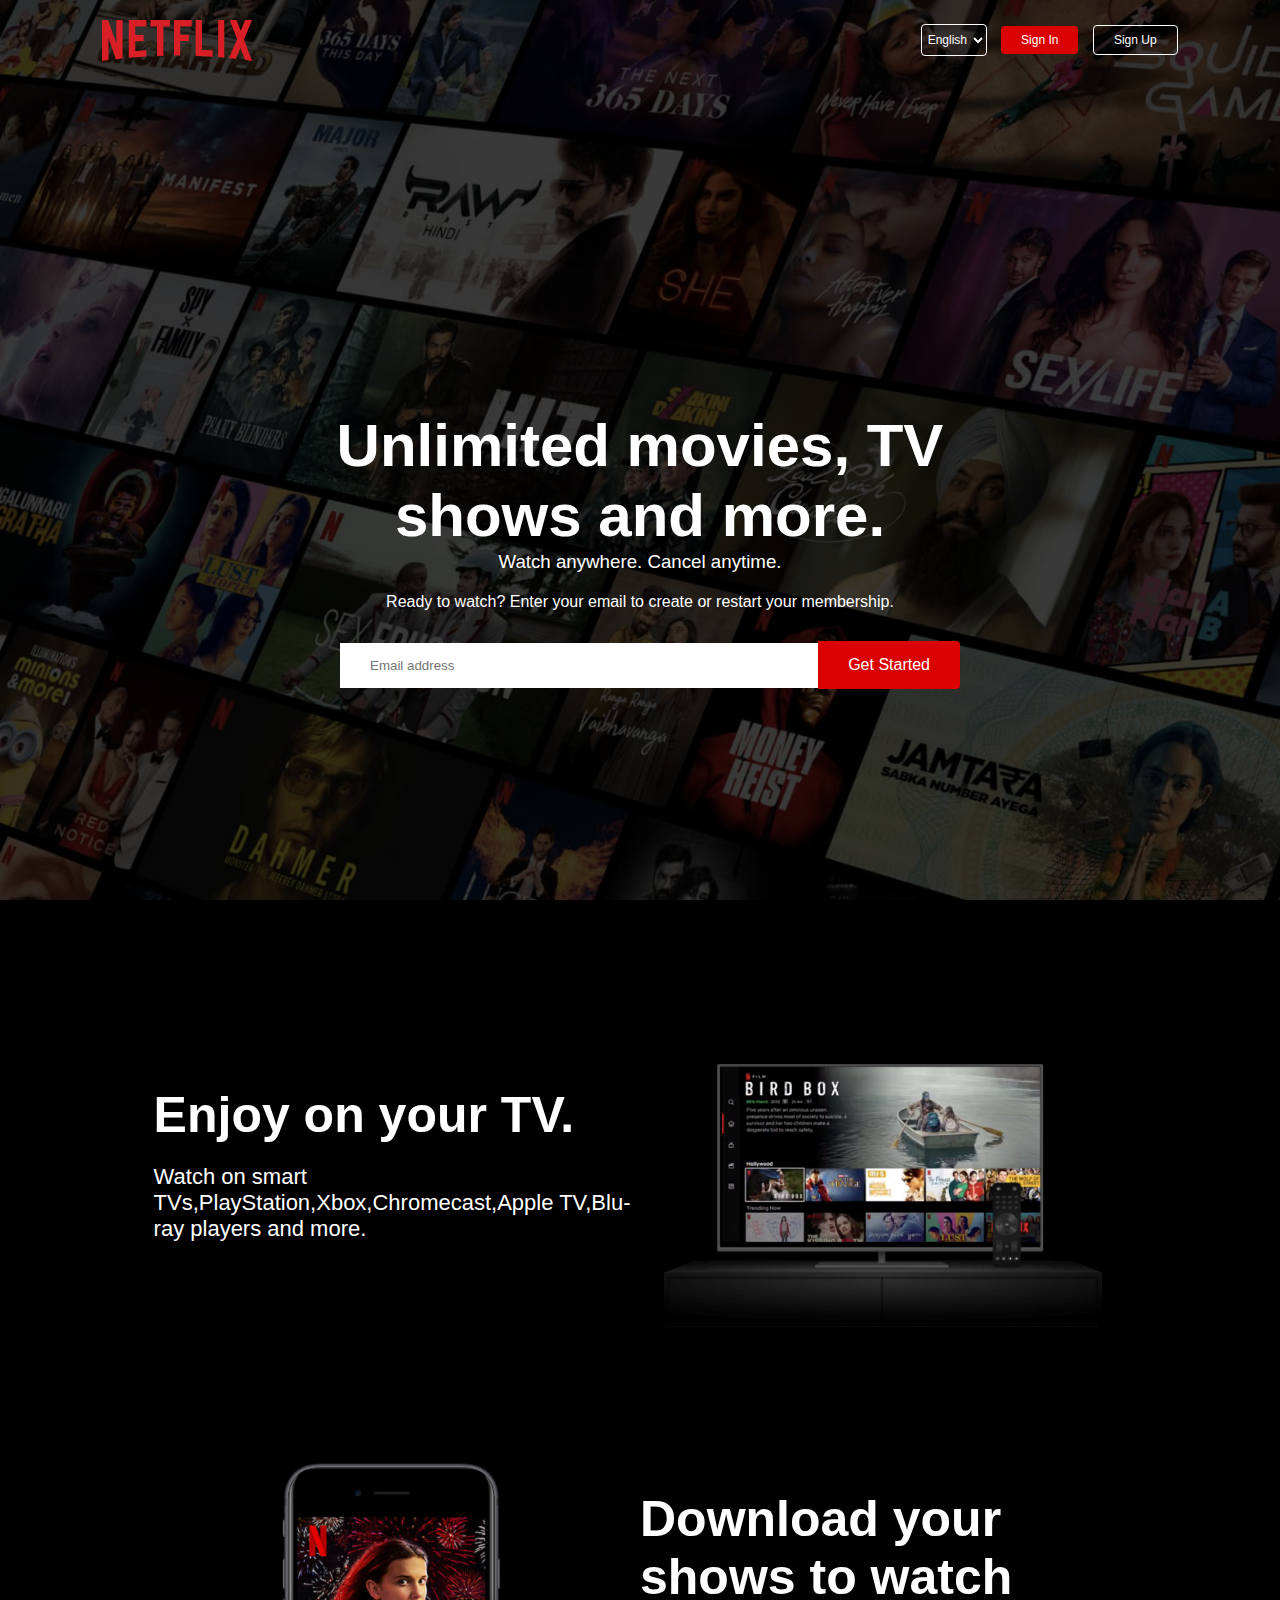
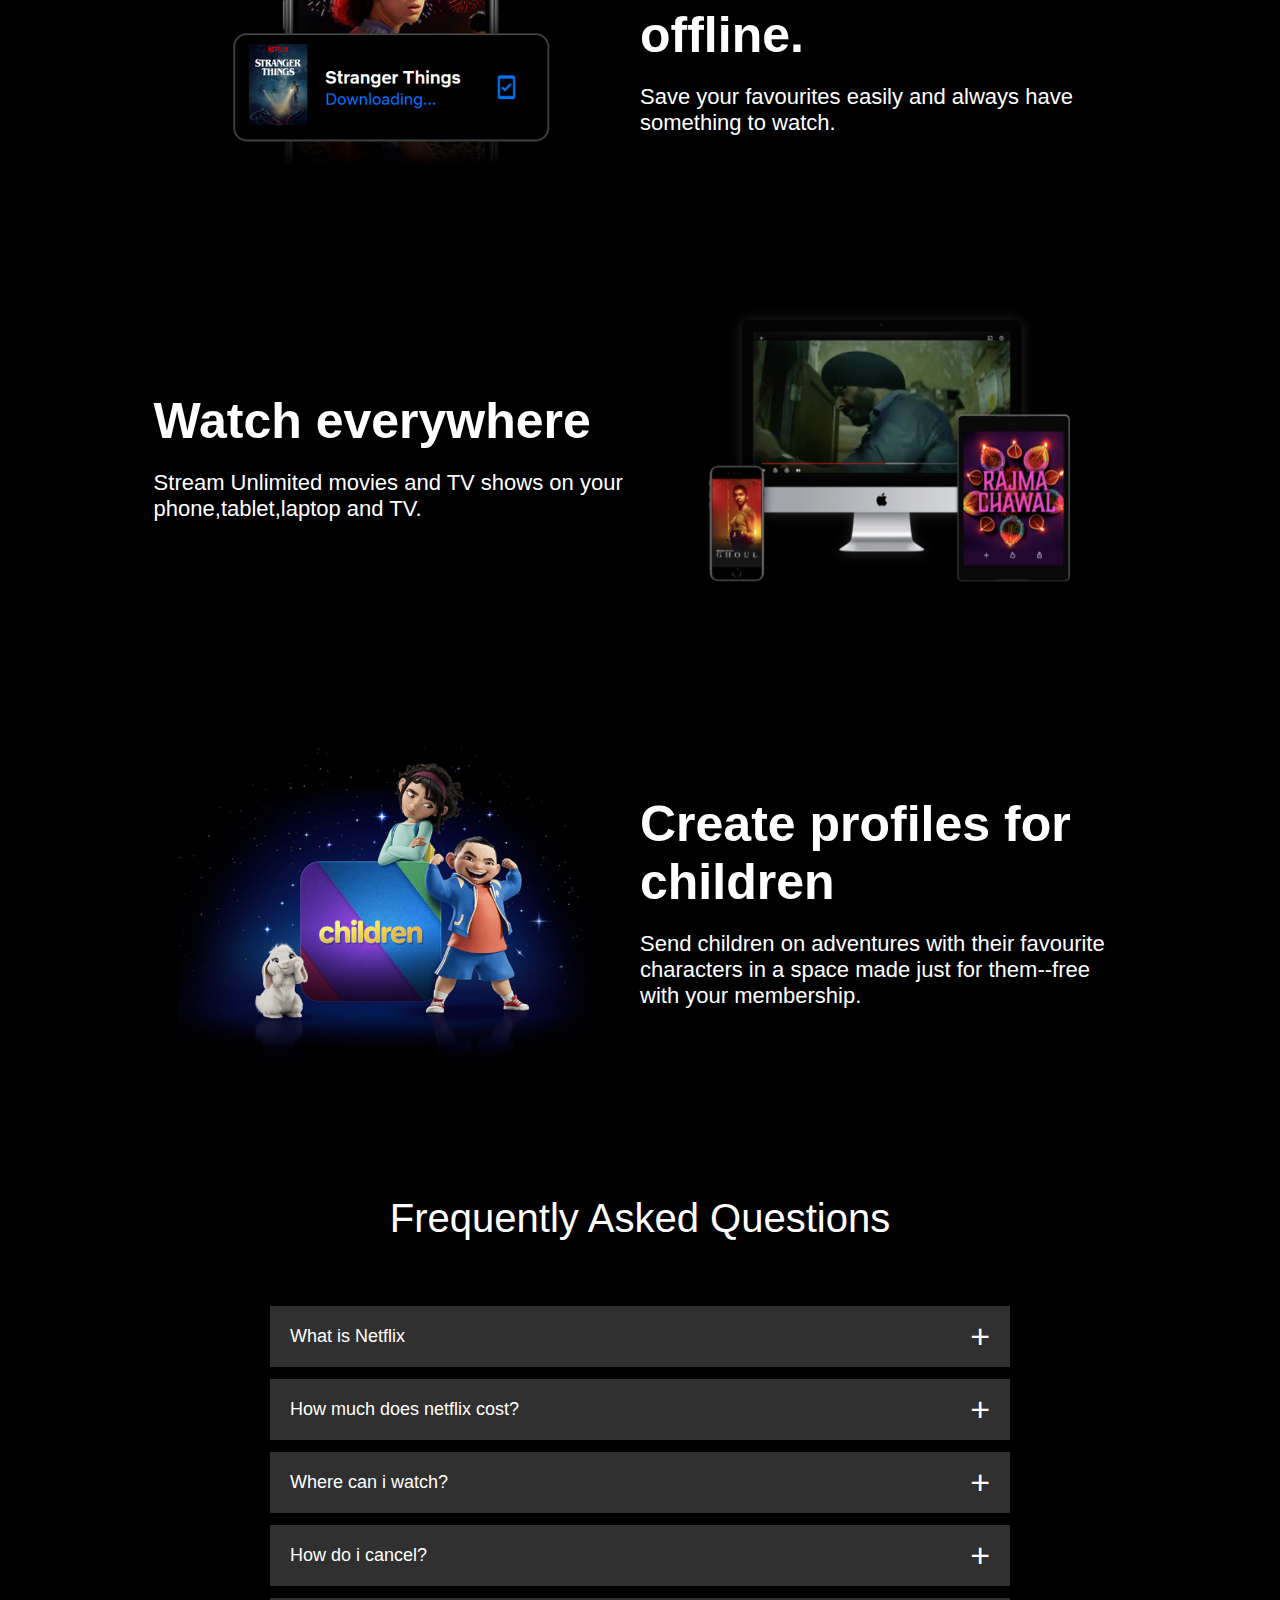
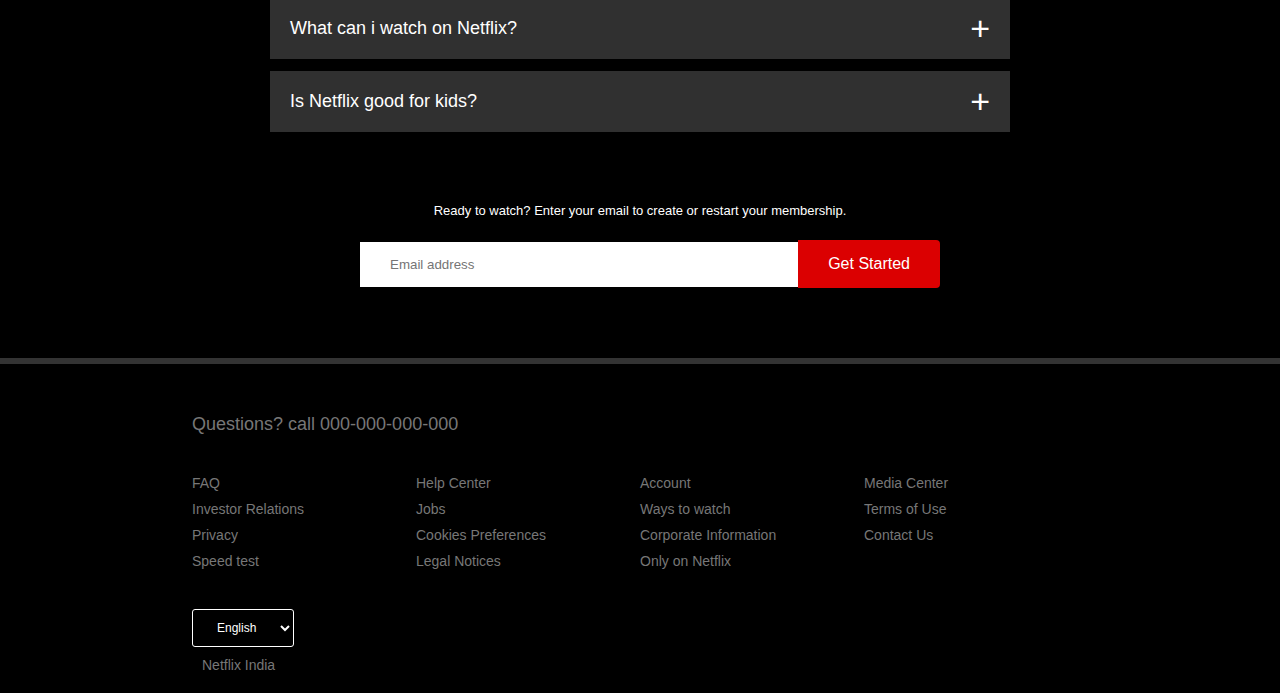
<file: index.html>
<!DOCTYPE html>
<html lang="en">
<head>
    <meta charset="UTF-8">
    <meta name="viewport" content="width=device-width, initial-scale=1.0">
    <title>Netflix Website</title>
    <link rel="stylesheet" href="style.css">
</head>
<body>
    <div class="header">
        <nav>
            <img src="images/logo.png" class="logo">
            <div>
                <select class="language-btn">
                    <p>English</p>
                     <img src="images/down-icon.png">
                    <option value="English">English</option>
                    <option value="Hindi">Hindi</option>
                </select>
                <a href="signin\signin.html"><button class="signin-btn">Sign In</button></a>
                <a href="signup\singup.html"><button class="signup-btn">Sign Up</button></a>

            </div>
        </nav>
        <div class="header-content">
            <h1>Unlimited movies, TV shows and more.</h1>
            <h3>Watch anywhere. Cancel anytime.</h3>
            <p>Ready to watch? Enter your email to create or restart your membership.</p>
            <form class="email-signup">
                <input type="email" placeholder="Email address" required>
                <button type="submit">Get Started</button>
            </form>

        </div>
    </div>

<div class="features">
    <div class="row">
        <div class="text-col">
            <h2>Enjoy on your TV.</h2>
            <p>
                Watch on smart TVs,PlayStation,Xbox,Chromecast,Apple TV,Blu-ray players and more.
            </p>
        </div>
        <div class="img-col">
            <img src="images/feature-1.png">
        </div>
    </div>

    <div class="row">
        <div class="img-col">
            <img src="images/feature-2.png">
        </div>
        <div class="text-col">
            <h2>Download your shows to watch offline.</h2>
            <p>
                Save your favourites easily and always have something to watch.
            </p>
        </div>
    </div>

    <div class="row">
        <div class="text-col">
            <h2>Watch everywhere</h2>
            <p>
               Stream Unlimited movies and TV shows on your phone,tablet,laptop and TV.
            </p>
        </div>
        <div class="img-col">
            <img src="images/feature-3.png">
        </div>
    </div>

    <div class="row">
        <div class="img-col">
            <img src="images/feature-4.png">
        </div>
        <div class="text-col">
            <h2>Create profiles for children</h2>
            <p>
                Send children on adventures with their favourite characters in a space made just for them--free with your membership.
            </p>
        </div>
    </div>
</div>

<div class="faq">
    <h2>Frequently Asked Questions</h2>
    <ul class="accordion">
        <li>
            <input type="radio" name="accordion" id="first" >
            <label for="first">What is Netflix</label>
            <div class="content">
                <p>Netflix is a subscription-based streaming service that allows our members to watch TV shows and movies on an internet-connected device. Depending on your plan, you can also download TV shows and movies to your iOS, Android, or Windows 10 device and watch without an internet connection.</p>
            </div>
        </li>
        <li>
            <input type="radio" name="accordion" id="second" >
            <label for="second">How much does netflix cost?</label>
            <div class="content">
                <p>Netflix offers a variety of plans to meet your entertainment needs.

                    As a Netflix member, you are charged monthly on the date you signed up. A Netflix account is for people who live together in a single household. Learn more about sharing Netflix.</p>
            </div>
        </li>
        <li>
            <input type="radio" name="accordion" id="third" >
            <label for="third">Where can i watch?</label>
            <div class="content">
                <p>Watch anywhere, anytime. Sign in with your Netflix account to watch instantly on the web at netflix.com from your personal computer or on any internet-connected device that offers the Netflix app, including smart TVs, smartphones, tablets, streaming media players and game consoles.</p>
            </div>
        </li>
        <li>
            <input type="radio" name="accordion" id="fourth" >
            <label for="fourth">How do i cancel?</label>
            <div class="content">
                <p>You can cancel your Netflix account at any time.</p>
            </div>
        </li>
        <li>
            <input type="radio" name="accordion" id="fifth" >
            <label for="fifth">What can i watch on Netflix?</label>
            <div class="content">
                <p>Netflix Supported Devices | Watch Netflix on your TV, phone, or computer. You can watch Netflix on any supported smart TV, phone, tablet, streaming player, or game console that connects to the internet and offers the Netflix app, or at netflix.com using a computer.</p>
            </div>
        </li>
        <li>
            <input type="radio" name="accordion" id="sixth" >
            <label for="sixth">Is Netflix good for kids?</label>
            <div class="content">
                <p>If you spend time with children, Netflix can be both a blessing and a hindrance. On the one hand, when it comes time to watch a movie, there's so much available on the service, including some of the best kids' movies of all-time. And when it comes to screen time, you want to make sure every minute counts.</p>
            </div>
        </li>
    </ul>
    <small>Ready to watch? Enter your email to create or restart your membership.</small>
    <form class="email-signup">
        <input type="email" placeholder="Email address" required>
        <button type="submit">Get Started</button>
    </form>

</div>

<div class="footer">
    <h2>Questions? call 000-000-000-000</h2>
    <div class="row">
        <div class="col">
            <a href="#">FAQ</a>
            <a href="#">Investor Relations</a>
            <a href="#">Privacy</a>
            <a href="#">Speed test</a>
        </div>
        <div class="col">
            <a href="#">Help Center</a>
            <a href="#">Jobs</a>
            <a href="#">Cookies Preferences</a>
            <a href="#">Legal Notices</a>
        </div>
        <div class="col">
            <a href="#">Account</a>
            <a href="#">Ways to watch</a>
            <a href="#">Corporate Information</a>
            <a href="#">Only on Netflix</a>
        </div>
        <div class="col">
            <a href="#">Media Center</a>
            <a href="#">Terms of Use</a>
            <a href="#">Contact Us</a>
        </div>
    </div>
    <select class="language-btn">English <img src="images/down-icon.png">
        <option value="English">English</option>
        <option value="Hindi">Hindi</option>
    </select>
    <p class="copyright-text">Netflix India</p>
    <script src="script.js"></script>
</div>
</body>
</html>
</file>
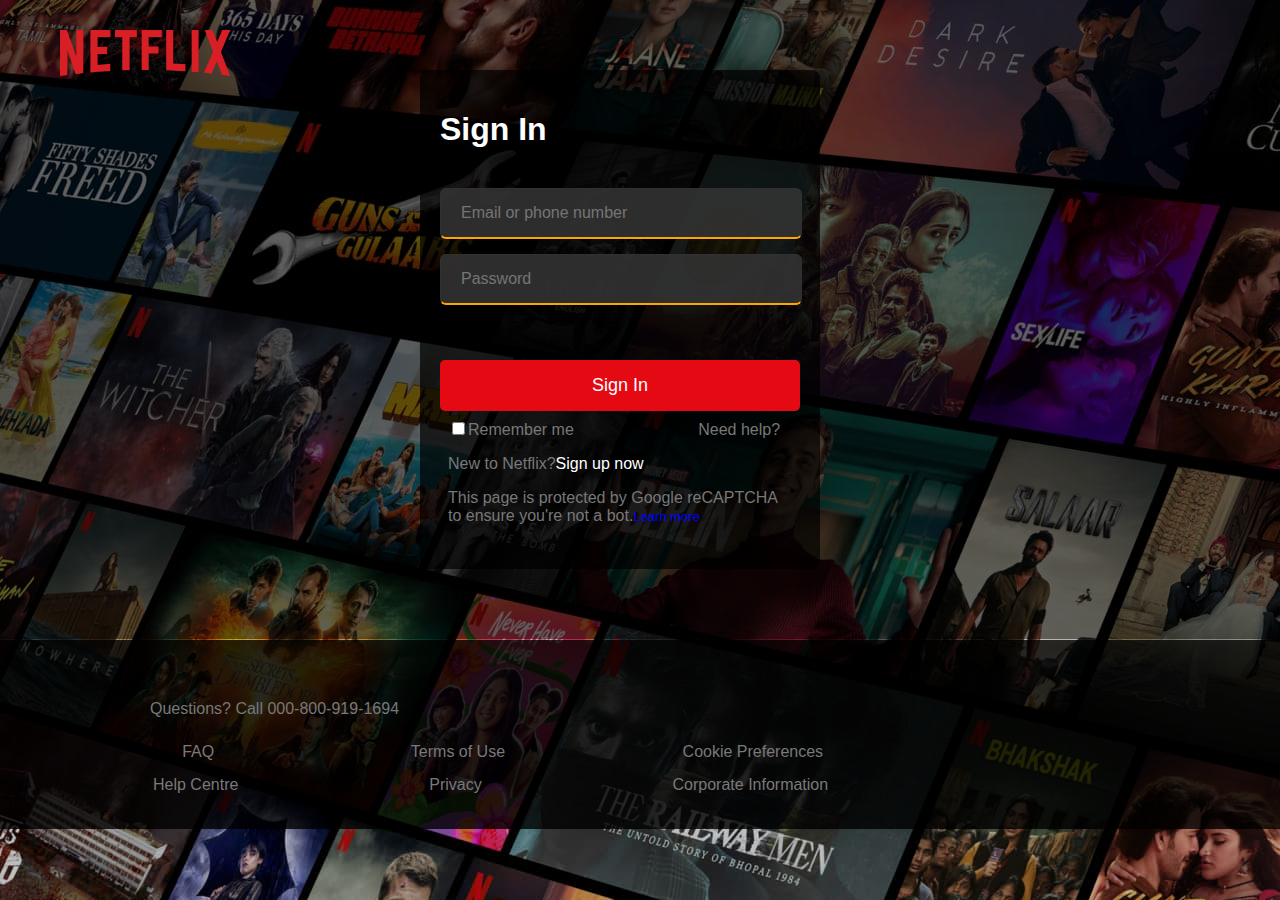
<file: signin/signin.html>
<!DOCTYPE html>
<html lang="en">
<head>
    <meta charset="UTF-8">
    <meta name="viewport" content="width=device-width, initial-scale=1.0">
    <title>Sign In - Netflix</title>
    <link rel="stylesheet" href="signin.css">
</head>
<body>
    <div class="head">
        <img src="logo.png" class="logo" alt="Netflix Logo">
    </div>
    <div class="overlay1"></div>
    <div class="container">
        <div class="overlay"></div>
        <div class="signin-container">
            <h1>Sign In</h1> 
            <form class="signin-form" action="MockDatabase.php">
                <input type="email" name="email" placeholder="Email or phone number" required>
                <div id="email-validation" class="validation-message"></div>
                <input type="password" name="password" placeholder="Password" required>
                 <div id="password-validation" class="validation-message"></div>
                <button type="submit">Sign In</button>
            </form>
            <form>
                <div class="check">
                    <input type="checkbox">Remember me
                    <a href="#" class="need">Need help?</a>
                    <p>New to Netflix?<a href="#" style="color:white; text-decoration:none" class="k">Sign up now</a></p>
                    <p>This page is protected by Google reCAPTCHA to ensure you're not a bot.<a href="#" class="learn">Learn more</a></p>
                </div>
            </form>
        </div>
    </div>
    <footer>
        <p>Questions? Call <a href="tel:+000-800-919-1694" style="text-decoration: none; color:#787878">000-800-919-1694</a></p>
        <ul>
            <li><a href="#">FAQ</a></li>
            <li><a href="#">Help Centre</a></li>
        </ul>
        <ul>
            <li><a href="#">Terms of Use</a></li>
            <li><a href="#">Privacy</a></li>
        </ul>
        <ul>
            <li><a href="#">Cookie Preferences</a></li>
            <li><a href="#">Corporate Information</a></li>
        </ul>
    </footer>

    <script src="signin.js"></script>
</body>
</html>
</file>
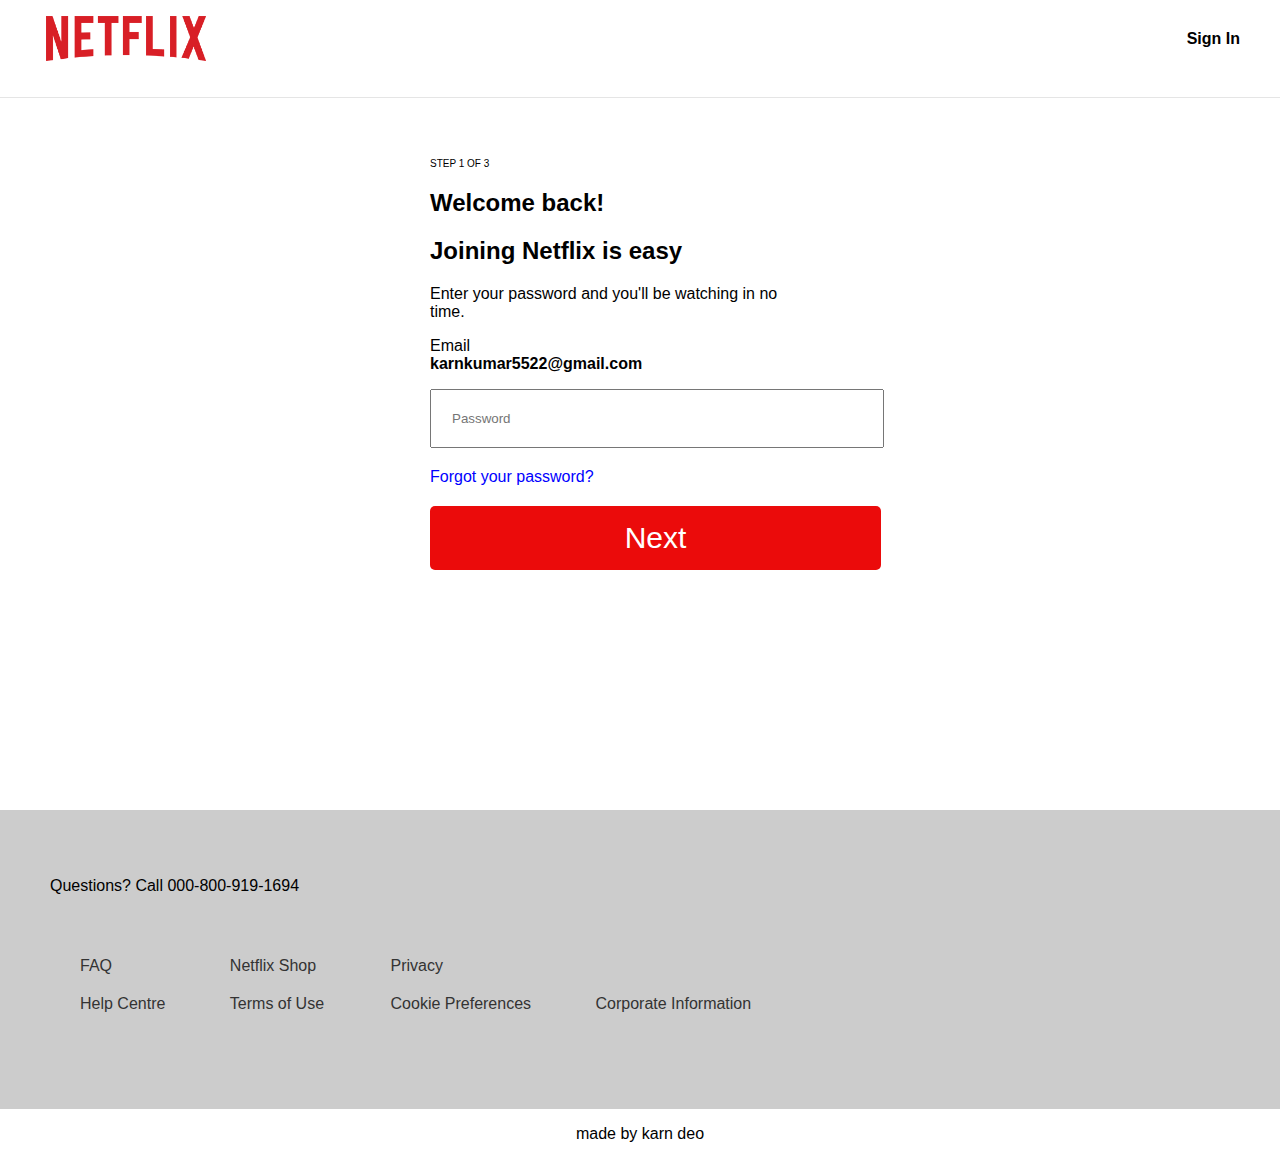
<file: signup/singup.html>
<!DOCTYPE html>
<html lang="en">
<head>
    <meta charset="UTF-8">
    <meta name="viewport" content="width=device-width, initial-scale=1.0">
    <link rel="stylesheet" href="singup.css">
    <title>Netflix-Signup</title>
</head>
<body>
    <header>
        <img src="logo.png" alt="Netflix Logo">
        <a href="#" class="signin-link">Sign In</a>
    </header>
    <hr class="hr1">
    <div class="content">
        <p class="step">STEP 1 OF 3</p>
        <h2>Welcome back!</h2>
        <h2>Joining Netflix is easy</h2>
            <p>Enter your password and you'll be watching in no<br> time.</p>
        <p>Email<br><strong>karnkumar5522@gmail.com</strong></p>
        <form action="#" method="post">
            <input type="password" name="password" placeholder="Password">
            <div class="forgot-password"><a href="#">Forgot your password?</a></div>
            <button type="submit" class="next-button">Next</button>
        </form>
    </div>
    <footer>
        <p>Questions? Call 000-800-919-1694</p>
        <nav>
            <ul>
                <li><a href="#">FAQ</a></li>
                <li><a href="#">Help Centre</a></li>
                </ul>
                <ul>
                <li><a href="#">Netflix Shop</a></li>
                <li><a href="#">Terms of Use</a></li>
            </ul>
            <ul>
                <li><a href="#">Privacy</a></li>
                <li><a href="#">Cookie Preferences</a></li>
            </ul>
            <ul>
                <li><a href="#">Corporate Information</a></li>
            </ul>
        </nav>
    </footer>
    <p class="owner">made by karn deo</p>
    
</body>
</html>
</file>
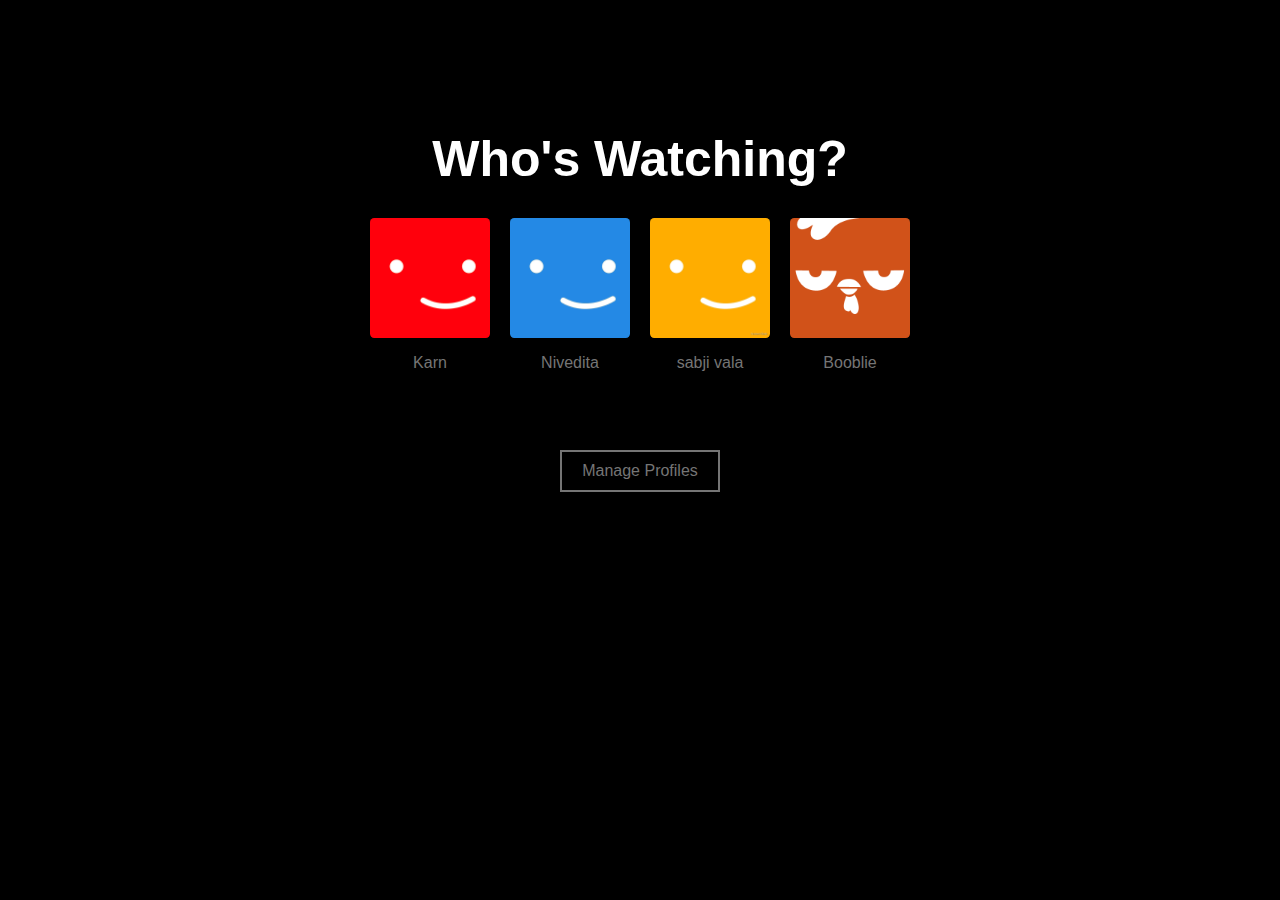
<file: who watching/who.html>
<!DOCTYPE html>
<html lang="en">
<head>
    <meta charset="UTF-8">
    <meta name="viewport" content="width=device-width, initial-scale=1.0">
    <title>Who's Watching?</title>
    <link rel="stylesheet" href="who.css">
</head>
<body>
    <div class="container">
        <h1>Who's Watching?</h1>
        <div class="profiles">
            <div class="profile">
                <img src="profile/1.jpg" alt="Profile 1">
                <p>Karn</p>
            </div>
            <div class="profile">
                <img src="profile/2.jpg" alt="Profile 2">
                <p>Nivedita</p>
            </div>
            <div class="profile">
                <img src="profile/3.jpg" alt="Profile 3">
                <p>sabji vala</p>
            </div>
            <div class="profile">
                <img src="profile/4.png" alt="Profile 4">
                <p>Booblie</p>
            </div>
        </div>
        <a href="#" class="manage-profiles">Manage Profiles</a>
    </div>
</body>
</html>
</file>
<file: style.css>
*{
    margin: 0;
    padding: 0;
    font-family: 'poppins',sans-serif;
    box-sizing: border-box;
}
body{
    background: #000;
    color: #fff;
    overflow-x: hidden;

}
.header{
    width: 100%;
    height: 100vh;
    background-image: linear-gradient(rgba(0,0,0,0.7),rgba(0,0,0,0.7)),url(images/header-image.png);
    background-size: cover;
    background-position: center;
    padding: 10px 8%;
    position: relative;
}
nav{
    display: flex;
    align-items: center;
    justify-content: space-between;
    padding: 10px 0;
     
}
.logo{
    width: 150px;
    cursor: pointer;

}
nav button{
    border: 0;
    outline: 0;
    background: #db0001;
    color: #fff;
    padding: 7px 20px;
    font-size: 12px;
    border-radius: 4px;
    margin-left: 10px;
    cursor: pointer;
     
}
.language-btn{
    display: inline-flex;
    align-items: center;
    justify-content: center;
    background: transparent;
    border: 1px solid #fff;
    padding: 7px 2px;
    font-size: 12px;
    border-radius: 4px;
    color: white;
}
.language-btn option{
    color: black;
}
.language-btn img{
    width: 10px;
}

.header-content{
    position: absolute;
    top: 50%;
    left: 50%;
    transform: translate(-50%,-50%);
    text-align: center;
    margin-top:100px ;
}
.header-content h1{
    font-size: 60px;
    line-height: 70px;
    font-weight: 600;
    max-width: 650px;
}
.header-content h3{
    font-weight:400;
    margin-bottom:20px;
}
.email-signup{ 
    background: fff;
    border-radius: 4px;
    display: flex;
    align-items: center;
    margin-top: 30px;
    overflow: hidden;

}
.signin-btn, .signup-btn {
    border: 0;
    outline: 0;
    background: transparent;
    color: #fff;
    padding: 7px 20px;
    font-size: 12px;
    border-radius: 4px;
    margin-left: 10px;
    cursor: pointer;
}

.signin-btn {
    background: #db0001;
}

.signup-btn {
    border: 1px solid #fff;
}

.email-signup input{
    flex: 1;
    border: 0;
    outline: 0;
    margin-left:20px;
    padding: 15px 30px;
}
.email-signup button{
    background:#db0001;
    border: 0;
    outline: 0;
    color: #fff;
    font-size: 16px;
    cursor: pointer;
    padding: 15px 30px;
    text-wrap: nowrap;

} 

/* features-----  */
.features{
    padding: 50px 12%;
    font-size: 22px;
}
.row{
    display: flex;
    width: 100%;
    align-items: center;
    flex-wrap: wrap;
    padding: 50px 0;
}

.text-col{
    flex-basis: 50%;
    margin-bottom: 20px;
}
.img-col{
    flex-basis: 50%;
    margin-bottom: 20px;
}
.img-col img{
    display: block;
    width: 90%;
    margin: auto;
}

.features h2{
    font-size: 50px;
    font-weight: 600;
    margin-bottom: 20px;
}
/* .....FAQ.....  */

.faq{
    padding: 10px 12%;
    text-align: center;
    font-size: 18px;
}
.faq h2{
    font-weight: 500;
    font-size: 40px;
}

.accordion{
    margin: 60px auto;
    width: 100%;
    max-width: 750px;
}

.accordion li{
    list-style: none;
    width: 100%;
    padding: 5px;
}

.accordion li label{
    display: flex;
    align-items: center;
    padding:20px;
    font-size:18px;
    font-weight: 500;
    background: #303030;
    margin-bottom: 2px;
    cursor: pointer;
    position: relative;
}

label::after{
    content: '+';
    font-size: 34px;
    position:absolute;
    right: 20px;
    transition:transform 0.5s;
}
input[type="radio"]{
    display: none;
}

.accordion .content{
    background: #303030;
    text-align: left;
    padding: 0 20px;
    max-height: 0;
    overflow: hidden;
    transition: max-height 0.5s, padding 0.5s;

}
.accordion input[type="radio"]:checked + label + .content{
padding:30px 20px;
width: 100%;
max-height: unset;
height: fit-content;
overflow: visible;

}

.accordion input[type="radio"]:checked + label::after{
    transform:rotate(135deg);
}
.faq .email-signup{
    max-width:600px ;
    margin:20px auto 60px ;

}
.faq small{
    font-size: 13px;
}

/* -----footer--- */
.footer{
    padding: 50px 15% 10px; 
    border-top:6px solid #333 ;
    color: #777;
}
.footer h2{
    font-size: 18px;
    font-weight: 400;
    margin-bottom: 30px;

}

.footer .col{
    flex-basis: 25%;
    flex-grow: 1;
    margin-bottom: 20px;

}
.footer .col a{
    display: block;
    text-decoration: none;
    color: #777;
    font-size:14px ;
    margin-bottom:10px ;
}
.footer .row{
    align-items: flex-start;
    padding: 10px 0;
}
.footer .language-btn{
    color: #fff;
    padding: 10px 20px;
    border-radius:3px;
}
.copyright-text{
    font-size: 14px;
    margin-top: 20px;
    margin: 10px;
}

/* ---media queries*/
@media only screen and (max-width:600px){
    .logo{
        width: 100px;

    }
    nav button{
        padding: 5px 10px;
    }
    nav .language-btn{
        padding: 4px 8px;
    }
    .header-content{
        position: unset;
        transform: none;
        padding-top: 150px;

    }
    .header-content h1{
        font-size: 30px;
    }

    .text-col,.img-col{
        flex-basis: 100%;

    }
    .features h2{
        font-size:30px;
    }
    .features p{
        font-size: 15px;
    }
    .row:nth-child(2), .row:nth-child(4){
        flex-direction: column-reverse;
    }
    .features .row{
        padding: 10px 0;
    }
    .faq h2{
        font-size: 20px;
    }
    .accordion .content{
        font-size: 14px;
    }
    .accordion li lable{
        padding: 10px;
        font-size: 14px;
    }
    label::after{
        font-size: 22px;
    }
}

@media only screen and (max-width:450px){
    .email-signup{
        display: flex;
        flex-direction: column;
        align-items: center;
        justify-content: center;
        gap: 10px;

    }
    .email-signup input{
        margin: 0;
        width: 100%;
    }
}
</file>
<file: signin/signin.css>
body {
  margin: 0;
  padding: 0;
  font-family: Arial, sans-serif;
  color: #fff;
  background-image: url(karn.jpg);
  display: flex;
  position: relative;
  overflow-x: hidden;

}
.overlay1 {
  position: absolute;
  top: 0;
  left:0;
  width: 110%;
  height: 100%;
  background-color: rgba(0, 0, 0, 0.5);
  bottom: 0;
}

.container {
  max-width: 400px;
  margin: 70px 160px;
  position: relative;
}

.head {
  margin-bottom: 30px;
  padding: 30px;
 margin-left: 30px;

}

.logo {
  width: 170px;
  z-index: 1;
  position: relative;
}
.signin-container {
  padding: 20px;
  background-color: rgba(0, 0, 0, 0.7);
  border-radius: 8px;
}

h1 {
  margin-bottom: 40px;
  font-size: 30x;
  color: white;
}

.signin-form input {
  width: 100%;
  padding: 15px 0;
  margin-bottom: 20px;

  border: 1px solid rgba(50, 50, 50, 0.9);
  border-bottom: 2px solid orange;
  border-radius: 6px;
  background-color: rgba(50, 50, 50, 0.9);
  color: #fff;
  font-size: 16px;
  outline: none;
}

.signin-form input::placeholder {
  color: #757575;
  padding: 20px;
}

.signin-form button {
  width: 100%;
  padding: 15px 0;
  background-color: #e50914;
  color: #fff;
  font-size: 18px;
  border: none;
  border-radius: 5px;
  cursor: pointer;
  transition: background-color 0.3s ease;
  margin-top: 40px;
}

.signin-form button:hover {
  background-color: #cc0a10;
}
.check {
  display: inline-block;
  color: #787878;
  padding: 8px;
  text-decoration: none;
}
.need {
  padding: 10px;
  margin-left: 110px;
  color: #787878;
  text-decoration: none;
}
.learn {
  color: blue;
  font-size: 13px;
  text-decoration: none;
}
.learn:hover {
  text-decoration: underline;
}
.need:hover {
  text-decoration: underline;
}
footer {
  position: absolute;
  bottom: -190px;
  left: 50%;
  transform: translateX(-50%);
  padding: 20px;
  width: 100%;
  color: #757575;
  background-color: rgba(0, 0, 0, 0.8);
}
footer p {
  color: #787878;
  margin-bottom: 10px;
  margin-left: 150px;
  margin-top: 40px;
}

footer ul {
  list-style-type: none;
  padding: 0;
  margin: 0;
  text-align: center;
  display: inline-block;
  margin-left: 138px;
}

footer ul li {
  display: block;
  margin: 15px;
}

footer ul li:not(:last-child) {
  margin-right: 10px;
}

footer ul li a {
  color: #797979;
  text-decoration: none;
}

footer ul li a:hover {
  text-decoration: underline;
}
.validation-message {
  font-size: 12px;
  margin-top: -5px;

}
</file>
<file: signup/singup.css>
body {
    font-family: Arial, sans-serif;
    margin: 0;
    padding: 0;
    overflow-x: hidden;
}
header {
    
    color: black;
    padding: 10px 40px;
    display: flex;
    justify-content: space-between;
    align-items: center;
}
header img {
    width: 160px;
    height: 45px;
    z-index: 1;
    padding: 6px;

}
.hr1{
    border: none;
    border-top: 1px solid rgba(0, 0, 0, 0.1);
    margin: 20px 0;
}
.signin-link {
    color: black;
    text-decoration: none;
    font-weight: bold;
}
.content {
    padding: 30px;
    margin-left: 400px;
    
}
.step{
    font-size:10px;
}
input[type="password"] {
    width: 50%;
    padding: 20px;
    margin-bottom: 20px;
}
.forgot-password  {
    margin-bottom: 20px;

}
.forgot-password a{
    color: blue;
    text-decoration: none;
}
.forgot-password a:hover{
    text-decoration: underline;

}
.next-button {
    background-color:rgb(235, 11, 11);
    color: #fff;
    padding: 15px 20px;
    border-radius: 5px;
    border: none;
    cursor: pointer;
    width: 55%;
    font-size: 30px;
    font-weight: 7px;
    margin-bottom: 170px;

}

/* Footer Styles */
footer {
    margin-top: 40px;
    padding-top: 20px;
    padding: 50px;
    border-top: 1px solid #ccc;
    background-color: #ccc;
    width: 100%;
}

nav ul {
    list-style-type: none;
    padding: 0;
    display: inline-block;
    padding: 20px;
   
}

nav ul li {
    margin-right: 10px;
    padding: 10px ;
}

nav ul li:last-child {
    margin-right: 0;
}

nav ul li a {
    text-decoration: none;
    color: #333;
}

nav ul li a:hover {
    text-decoration: underline;
}
.owner{
    text-align: center;
    bottom: 0;
}
</file>
<file: who watching/who.css>
*{
    padding: 0;
    margin: 0;
}

body {
    background-color: #000;
    color: #fff;
    font-family: Arial, sans-serif;
    text-align: center;
}
h1{
    font-size:50px;
}

.container {
    margin: 130px auto;
    max-width: 600px;
    
}

.profiles {
    display: flex;
    flex-wrap: wrap;
    justify-content: center;
    margin-top: 20px;
}

.profile {
    margin: 8px;
}

.profile img {
    width: 120px;
    height: 120px;
    border-radius: 5%;
    border: 2px solid transparent;
    transition: border-color 0.3s ease;
}

.profile p {
    margin-top: 10px;
    color: #757575;
}

.profile img:hover {
    border-color: #fff;
}

.manage-profiles {
    display: inline-block;
    color: #757575;
    border: 2px solid #757575;
    padding: 10px 20px;
    text-decoration: none;
    margin-top: 20px;
    transition: background-color 0.3s ease;
    margin-top: 70px;
}

.manage-profiles:hover {
    color: white;
    border-color: white;
}
</file>
